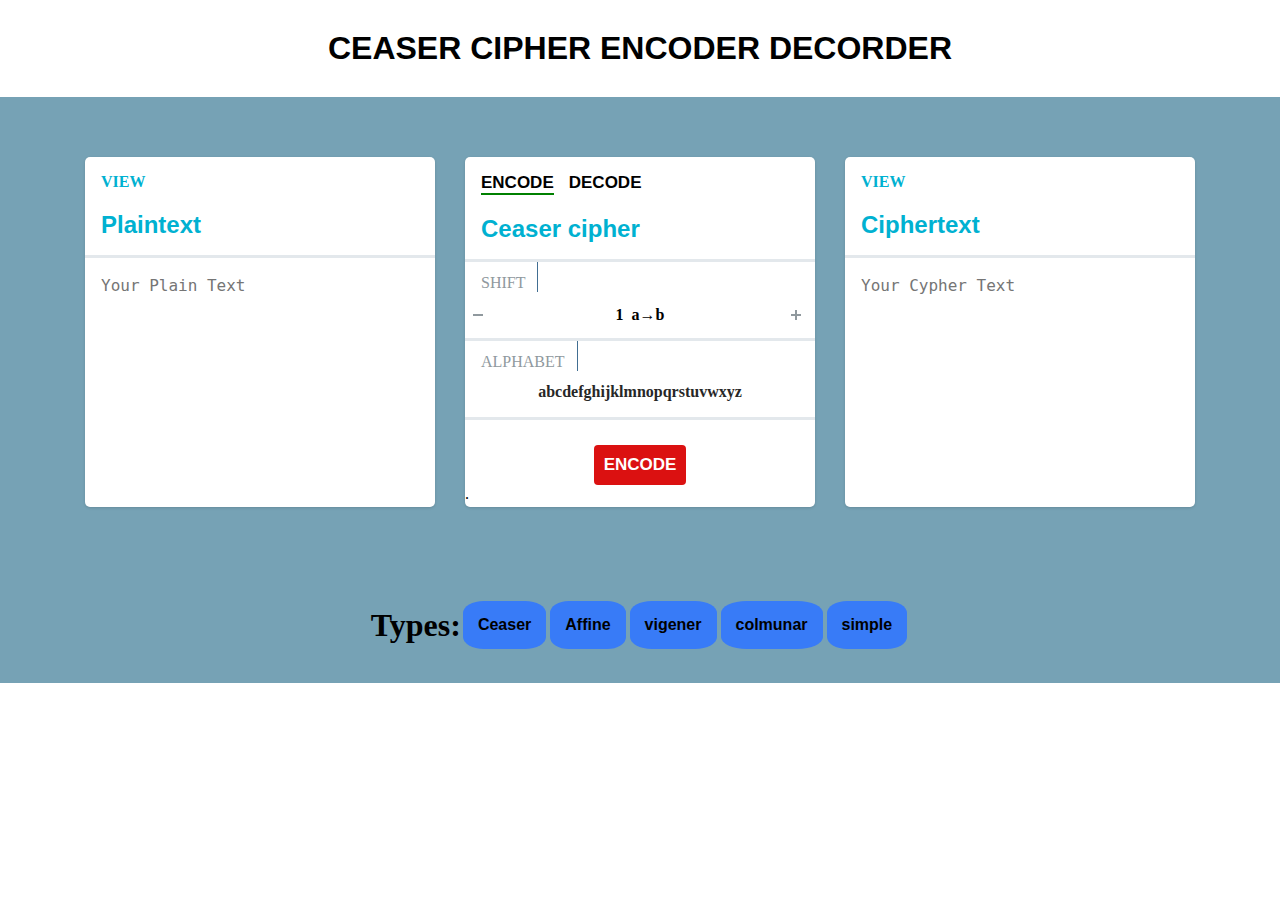
<file: index.html>
<!DOCTYPE html>
<html lang="en">
  <head>
    <meta charset="UTF-8" />
    <meta http-equiv="X-UA-Compatible" content="IE=edge" />
    <meta name="viewport" content="width=device-width, initial-scale=1.0" />
    <title>Encoder Decoder</title>
    <link rel="stylesheet" href="./Css/style.css" />
    <!-- CSS only -->
  </head>
  <body>
    <div class="outer-wrapper">
      <!-- navbar -->
      <div class="nav-wrapper container">
        <p class="nav-heading">CEASER CIPHER ENCODER DECORDER</p>
      </div>
      <!-- main body -->
      <div class="main-outer-wrapper">
        <div class="main-wrapper container">
          <!-- plain text section -->
          <div class="plain-text box" id="plain-text-wrapper">
            <!-- plain text header -->
            <div class="header">
              <span>VIEW</span>
              <h3>Plaintext</h3>
            </div>
            <!-- plain text body -->
            <div class="plain-body">
              <textarea
                class="view-text-area"
                style="height: 200px"
                placeholder="Your Plain Text"
                id="view-text-area"
              ></textarea>
            </div>
          </div>
          <!-- config section -->
          <div class="config box" id="config-wrapper">
            <!-- config header section-->
            <div class="header">
              <ul class="cypher-list">
                <li><button id="encode">ENCODE</button></li>
                <li><button id="decode">DECODE</button></li>
              </ul>
              <h3>Ceaser cipher</h3>
            </div>
            <!-- shift number section -->
            <div class="form">
              <div class="shift">
                <div class="field">
                  <label for="" class="field-label">SHIFT</label>
                </div>
                <div class="field-number">
                  <button class="btn-step-down" id="btn-step-down">
                    Step Down
                  </button>
                  <div class="number-input-wrapper">
                    <div class="number-display">
                      <span class="display-value" id="shift-value">1</span>
                      <span class="display-desc" id="display-desc">a→b</span>
                    </div>
                  </div>
                  <button class="btn-step-up" id="btn-step-up">Step Up</button>
                </div>
              </div>

              <div class="field-text">
                <label for="" class="field-alphabet field">ALPHABET</label>
                <div class="alphabet-wrapper">
                  <span>abcdefghijklmnopqrstuvwxyz</span>
                </div>
              </div>

              <!-- encod and decode button -->
              <div class="encode-decode-btn-wrapper">
                <button class="enc-dec-btn" id="enc-dec-btn">ENCODE</button>
              </div>
              .
            </div>
          </div>
          <!-- cypher text container -->
          <div class="cypher-text box" id="cypher-text-wrapper">
            <!-- cypher text header -->
            <div class="header">
              <span>VIEW</span>
              <h3>Ciphertext</h3>
            </div>
            <!-- cypher text body -->
            <div class="cypher-body">
              <textarea
                class="view-text-area"
                style="height: 200px"
                placeholder="Your Cypher Text"
                id="cypher-text-area"
              ></textarea>
            </div>
          </div>
        </div>
      </div>
      <!-- footer section -->
      <div class="footer-wrapper container">
        <h1>Types: </h1>
        <br>
        <button class="btn1"><a class="A" href="https://nabazesmail.github.io/5-Security-Ciphers/index.html">Ceaser</a></button>
        <button class="btn1"><a class="A" href="https://nabazesmail.github.io/5-Security-Ciphers/index2.html">Affine</a></button>
        <button class="btn1"><a class="A" href="https://nabazesmail.github.io/5-Security-Ciphers/index3.html">vigener</a></button>
        <button class="btn1"><a class="A" href="https://nabazesmail.github.io/5-Security-Ciphers/index4.html">colmunar</a></button>
        <button class="btn1"><a class="A" href="https://nabazesmail.github.io/5-Security-Ciphers/index5.html">simple</a></button>
      </div>
    </div>

    <!-- scripts file -->
    <script src="./Js/script.js"></script>
    <script src="./Js/function.js"></script>
  </body>
</html>
</file>
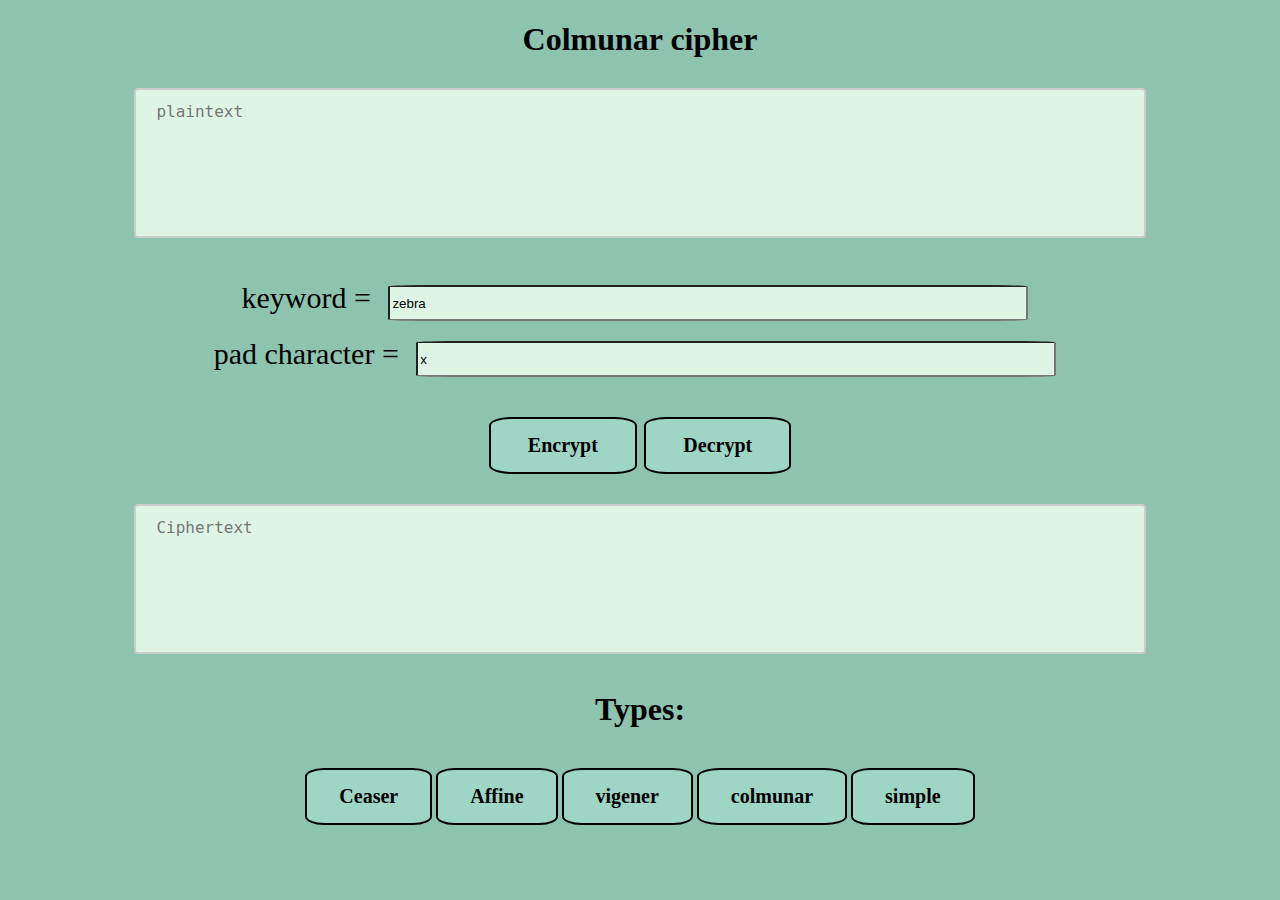
<file: index4.html>
<!DOCTYPE html>
<html lang="en">
<head>
    <meta charset="UTF-8">
    <meta http-equiv="X-UA-Compatible" content="IE=edge">
    <meta name="viewport" content="width=device-width, initial-scale=1.0">
    <link rel="stylesheet" href="./Css/styles3.css">
    <title>Colmunar</title>
</head>
<body>
    <h1>Colmunar cipher</h1>
    <p>
        <textarea class="textArea" id="p" name="p" rows="4" cols="50" placeholder="plaintext"></textarea>
        </p>
        <p>
            keyword = <input class="input" id="key" name="key" size="10" value="zebra" type="text" />
            <br>
            pad character = <input class="input" id="pc" name="pc" size="1" value="x" type="text" />
        </p>
        <p>
            <input class="btn" type="button" name="btnEn" value=" Encrypt " onclick="handleEncrypt()" />
            <input class="btn" type="button" name="btnDe" value=" Decrypt " onclick="handleDecrypt()" />
        </p>
        <p>
            <textarea class="textArea" id="c" name="c" rows="4" cols="50" placeholder="Ciphertext"></textarea>
        </p>
        <h1>Types: </h1>
        <br>
        <button class="btn1"><a class="A" href="https://nabazesmail.github.io/5-Security-Ciphers/index.html">Ceaser</a></button>
        <button class="btn1"><a class="A" href="https://nabazesmail.github.io/5-Security-Ciphers/index2.html">Affine</a></button>
        <button class="btn1"><a class="A" href="https://nabazesmail.github.io/5-Security-Ciphers/index3.html">vigener</a></button>
        <button class="btn1"><a class="A" href="https://nabazesmail.github.io/5-Security-Ciphers/index4.html">colmunar</a></button>
        <button class="btn1"><a class="A" href="https://nabazesmail.github.io/5-Security-Ciphers/index5.html">simple</a></button>

        <script src="Js/app.js"></script>
</body>
</html>
</file>
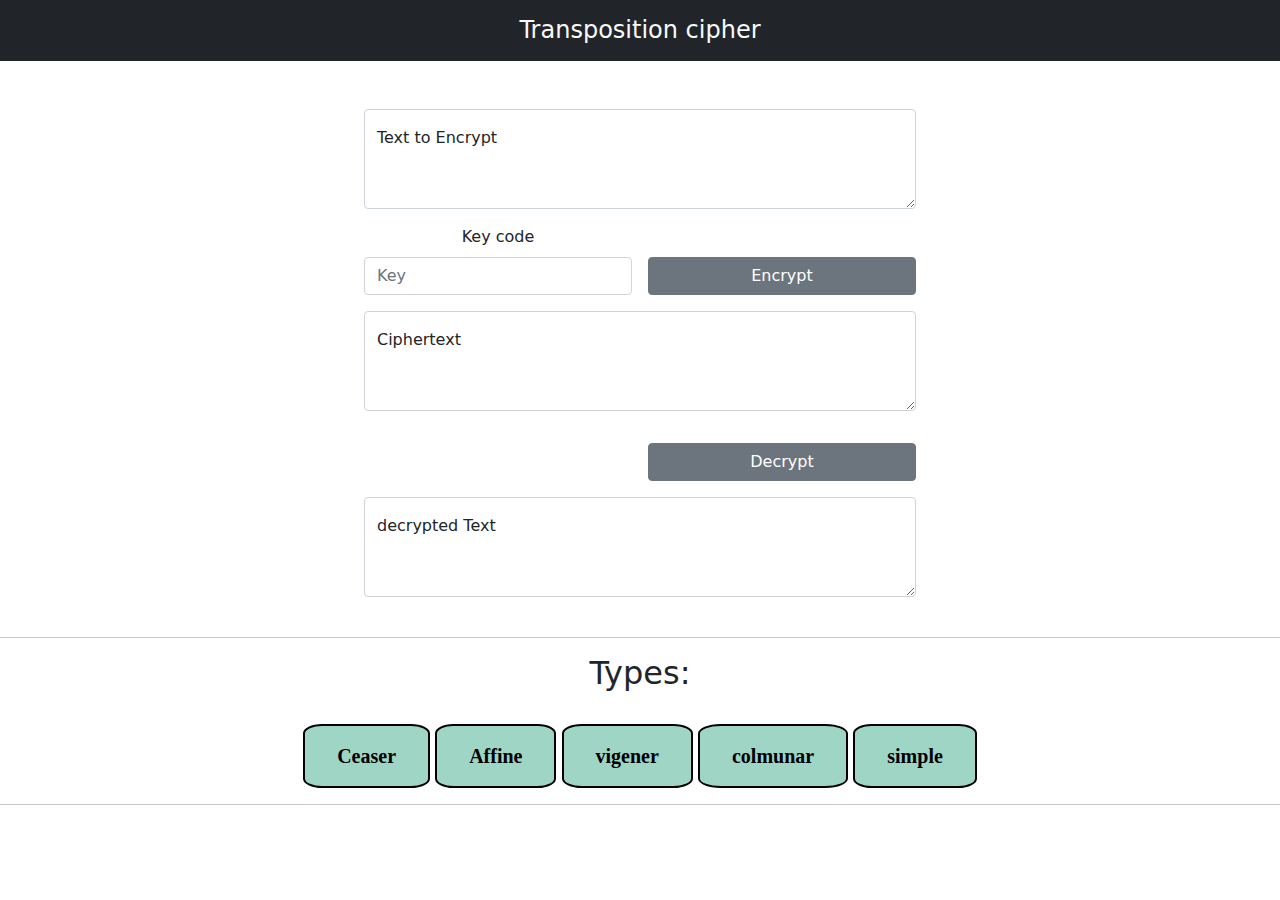
<file: index5.html>
<!DOCTYPE html>
<html lang="es">
<head>
    <meta charset="UTF-8">
    <meta http-equiv="X-UA-Compatible" content="IE=edge">
    <meta name="viewport" content="width=device-width, initial-scale=1.0">
    <title>Transposition cipher</title>
    <link rel="stylesheet" href="Css/bootstrap.min.css">
    <!-- <link href="https://cdn.jsdelivr.net/npm/bootstrap@5.1.3/dist/css/bootstrap.min.css" rel="stylesheet" integrity="sha384-1BmE4kWBq78iYhFldvKuhfTAU6auU8tT94WrHftjDbrCEXSU1oBoqyl2QvZ6jIW3" crossorigin="anonymous"> -->
    <link rel="stylesheet" href="./Css/style4.css">
</head>
<body>
    <header class="bg-dark">
        <h1 class="text-center text-light h4 py-3 fw-light">
            Transposition cipher
        </h1>
    </header>

    <main class="container mt-5">
        <div class="row m-0">
            <div class="col form-floating">
                <textarea 
                    class="form-control" 
                    placeholder="Leave a comment here" 
                    id="text"></textarea>

                <label class="ps-4" for="text">
                    Text to Encrypt
                </label>
            </div>
            <div class="row m-0 my-3 justify-content-between align-items-end">
                <div class="col-md-6 p-0 pe-2">
                    <label 
                        for="key" 
                        class="form-label">
                        Key code
                    </label>
                    <input 
                        class="form-control" 
                        type="text" id="key"
                        placeholder="Key" 
                    >
                </div>
                <div class="col-md-6 p-0 ps-2">
                    <button 
                        class="btn btn-secondary w-100" 
                        id="btn_encrypt"> Encrypt
                    </button>
                </div>
            </div>
            <div class="col-12 form-floating mb-3">
                <textarea 
                    class="form-control" 
                    placeholder="Texto encriptado" 
                    id="ciphered"></textarea>
                <label class="ps-4" for="ciphered">
                    Ciphertext
                </label>
            </div>
            <div class="row m-0 my-3 justify-content-end align-items-end">
                <div class="col-md-6 p-0 ps-2">
                    <button id="btn_decrypt" class="btn btn-secondary w-100">Decrypt</button>
                </div>
            </div>

            <div class="col-12 form-floating">
                <textarea 
                    class="form-control" 
                    placeholder="Texto descifrado" 
                id="deciphered"></textarea>
                <label class="ps-4" for="decrypted">
                    decrypted Text
                </label>
            </div>
        </div>
    </main>
    <br>
    <hr>
    <h2>Types: </h2>
        <br>
       <button class="btn1"><a class="A" href="https://nabazesmail.github.io/5-Security-Ciphers/index.html">Ceaser</a></button>
        <button class="btn1"><a class="A" href="https://nabazesmail.github.io/5-Security-Ciphers/index2.html">Affine</a></button>
        <button class="btn1"><a class="A" href="https://nabazesmail.github.io/5-Security-Ciphers/index3.html">vigener</a></button>
        <button class="btn1"><a class="A" href="https://nabazesmail.github.io/5-Security-Ciphers/index4.html">colmunar</a></button>
        <button class="btn1"><a class="A" href="https://nabazesmail.github.io/5-Security-Ciphers/index5.html">simple</a></button>
       <br>
       <hr>
    <script src="Js/bootstrap.bundle.min.js"></script>
    <!-- <script src="https://cdn.jsdelivr.net/npm/bootstrap@5.1.3/dist/Js/bootstrap.bundle.min.js" integrity="sha384-ka7Sk0Gln4gmtz2MlQnikT1wXgYsOg+OMhuP+IlRH9sENBO0LRn5q+8nbTov4+1p" crossorigin="anonymous"></script> -->
    <script src="Js/index.js"></script>
</body>
</html>
</file>
<file: Css/style.css>
* {
  margin: 0;
  padding: 0;
  box-sizing: border-box;
  outline: none;
}

/* global */
.container {
  padding: 0 48px;
}

.btn1 {
  background-color: rgb(56, 123, 247);
  border: none;
  color: white;
  padding: 15px;
  text-align: center;
  text-decoration: none;
  display: inline-block;
  font-size: 16px;
  margin: 4px 2px;
  border-radius: 25%;
}

.box {
  width: 350px;
  height: 350px;
  background-color: white;
  border-radius: 5px;
  box-shadow: 0 1px 3px 0 rgba(0, 0, 0, 0.14);
  margin: 0 15px;
}

.header {
  padding: 16px;
  border-bottom: 3px solid #e3e8ec;
  color: #00b1d1;
}

.header h3 {
  margin-top: 20px;
  font-family: Roboto, sans-serif;
  font-size: 24px;
  line-height: 28px;
  font-weight: 700;
}

span {
  font-weight: 600;
}

li {
  list-style-type: none;
}

.A {
  text-decoration: none;
  color: black;
  font-weight: 600;
}
.btn1:hover {
  background-color:#416e92 ;
}

button {
  border: none;
  cursor: pointer;
  background: 0 0;
  font-size: 17px;
  font-weight: 600;
}
#encode {
  border-bottom: 2px solid green;
}

/* inner wrapper */
.outer-wrapper {
  display: flex;
  flex-direction: column;
  width: 100%;
}

/* nav bar */
.nav-wrapper {
  padding-top: 30px;
  padding-bottom: 30px;
  background-color: #ffffff;
  display: flex;
  flex-wrap: wrap;
  justify-content: center;
  align-items: center;
}

/* nav heading */
.nav-heading {
  font-family: Roboto, sans-serif;
  font-weight: 600;
  font-size: 32px;
}

/* main outer wrapper */
.main-outer-wrapper {
  display: flex;
  justify-content: center;
  background-color: #76a2b5;
}

/* main block */
.main-wrapper {
  padding: 60px 0px;
  display: flex;
  align-items: center;
  justify-content: center;
  flex-wrap: wrap;
}

/* text area */
.view-text-area {
  width: 100%;
  height: 200px;
  padding: 16px;
  border: none;
  overflow: hidden;
  resize: none;
  font-weight: 400;
  font-size: 16px;
  line-height: 1.5;
  font-family: "Source Code Pro", monospace;
}

/* config container */

.cypher-list {
  display: flex;
}

.cypher-list button {
  margin-right: 15px;
}

/* cypher form */
.shift {
  display: flex;
  flex-wrap: wrap;
  flex-direction: column;
  border-bottom: 3px solid #e3e8ec;
}

/* label */
.field {
  display: inline-block;
  padding: 12px 12px 0 16px;
  border-right: 1px solid #416e92;
  color: #90999e;
  align-self: flex-start;
}

/* field number */
.field-number {
  display: flex;
  position: relative;
  width: 100%;
}

/* step down */
.btn-step-down,
.btn-step-up {
  display: block;
  position: relative;
  width: 32px;
  height: 46px;
  border-radius: 12px;
  font-size: 0;
}
/* removing up down arrow in input field */
/* Chrome, Safari, Edge, Opera */
input::-webkit-outer-spin-button,
input::-webkit-inner-spin-button {
  -webkit-appearance: none;
  margin: 0;
}

/* Firefox */
input[type="number"] {
  -moz-appearance: textfield;
}
/* pseudo elements for increase and decrease shift number */
.btn-step-down::after,
.btn-step-down::before,
.btn-step-up::after,
.btn-step-up::before {
  content: "";
  display: block;
  position: absolute;
  top: 50%;
  left: 40%;
  transform: translate(-50%, -50%);
  width: 10px;
  height: 2px;
  background: #90999e;
}

.btn-step-down::before {
  content: none;
}
.btn-step-up::after {
  transform: translate(-50%, -50%) rotate(90deg);
}

/* number input */
.number-input-wrapper {
  flex-grow: 1;
}

/* display number to shift */
.number-display {
  display: flex;
  justify-content: center;
  align-items: center;
  position: absolute;
  top: 0;
  right: 0;
  bottom: 0;
  left: 0;
  pointer-events: none;
  white-space: nowrap;
  visibility: visible;
}

.display-desc {
  margin-left: 8px;
}

/* alphabets  */
.field-text {
  border-bottom: 3px solid #e3e8ec;
}

.alphabet-wrapper {
  text-align: center;
}

.alphabet-wrapper span {
  display: inline-block;
  height: 46px;
  padding: 12px 16px;
  color: #272727;
}

/* encode and decode button */
.encode-decode-btn-wrapper {
  margin-top: 25px;
  display: flex;
  align-items: center;
  justify-content: center;
}

.enc-dec-btn {
  padding: 10px;
  background-color: #db1111;
  border-radius: 4px;
  color: white;
}

/* footer */
.footer-wrapper {
  display: flex;
  align-items: center;
  justify-content: center;
  padding-top: 30px;
  padding-bottom: 30px;
  background-color: #76a2b5;
  text-align: center;
}

/* media query */
/* 
@media screen and (max-width: 1343px) {
  .nav-heading {
    word-wrap: break-word;
    text-align: center;
  }
  .box {
    margin-bottom: 50px;
    margin-left: 0;
    margin-right: 0;
  }
  .main-wrapper {
    flex-direction: column;
    padding-bottom: 0;
  }
  /* .cypher-text {
    margin-bottom: 0;
  } 
} */

@media screen and (max-width: 1140px) {
  .nav-heading {
    word-wrap: break-word;
    text-align: center;
  }
  .box {
    margin-top: 25px;
  }
}
</file>
<file: Css/styles3.css>
body{
    text-align: center;
    background-color: #8EC3B0;
}
p{
    font-family: 'Times New Roman', Times, serif;
    font-size: 30px;
}
.A {
    text-decoration: none;
    color: black;
    font-weight: 600;
  }

.textArea{
    width: 80%;
    height: 150px;
    padding: 12px 20px;
    box-sizing: border-box;
    border: 2px solid #ccc;
    border-radius: 4px;
    background-color: #DEF5E5;
    font-size: 16px;
    resize: none;
}

.input{
    width: 50%;
    height: 30px;
    margin: 10px;
    border-radius: 5%;
    background-color: #DEF5E5;
}

.btn{
    background-color: #9ED5C5; /* Green */
    border: 2px solid black;
    color: black;
    padding: 15px 32px;
    text-align: center;
    text-decoration: none;
    display: inline-block;
    font-size: 16px;
    border-radius: 15%;
    font-family: 'Times New Roman', Times, serif;
    font-size: 20px;
    font-weight:bold;
}

.btn1{
    background-color: #9ED5C5; /* Green */
    border: 2px solid black;
    color: black;
    padding: 15px 32px;
    text-align: center;
    text-decoration: none;
    display: inline-block;
    font-size: 16px;
    border-radius: 15%;
    font-family: 'Times New Roman', Times, serif;
    font-size: 20px;
    font-weight:bold;
}
.btn1:hover{
    background-color: #8EC3B0;
}
.btn:hover{
    background-color: #8EC3B0;
}
</file>
<file: Css/style4.css>
body{
    text-align: center;
}

.container{
    max-width: 600px !important;
}

textarea{
    height: 100px !important;
}

.A {
    text-decoration: none;
    color: black;
    font-weight: 600;
  }

  .btn1{
    background-color: #9ED5C5; /* Green */
    border: 2px solid black;
    color: black;
    padding: 15px 32px;
    text-align: center;
    text-decoration: none;
    display: inline-block;
    font-size: 16px;
    border-radius: 15%;
    font-family: 'Times New Roman', Times, serif;
    font-size: 20px;
    font-weight:bold;
}
.btn1:hover{
    background-color: #8EC3B0;
}
</file>
